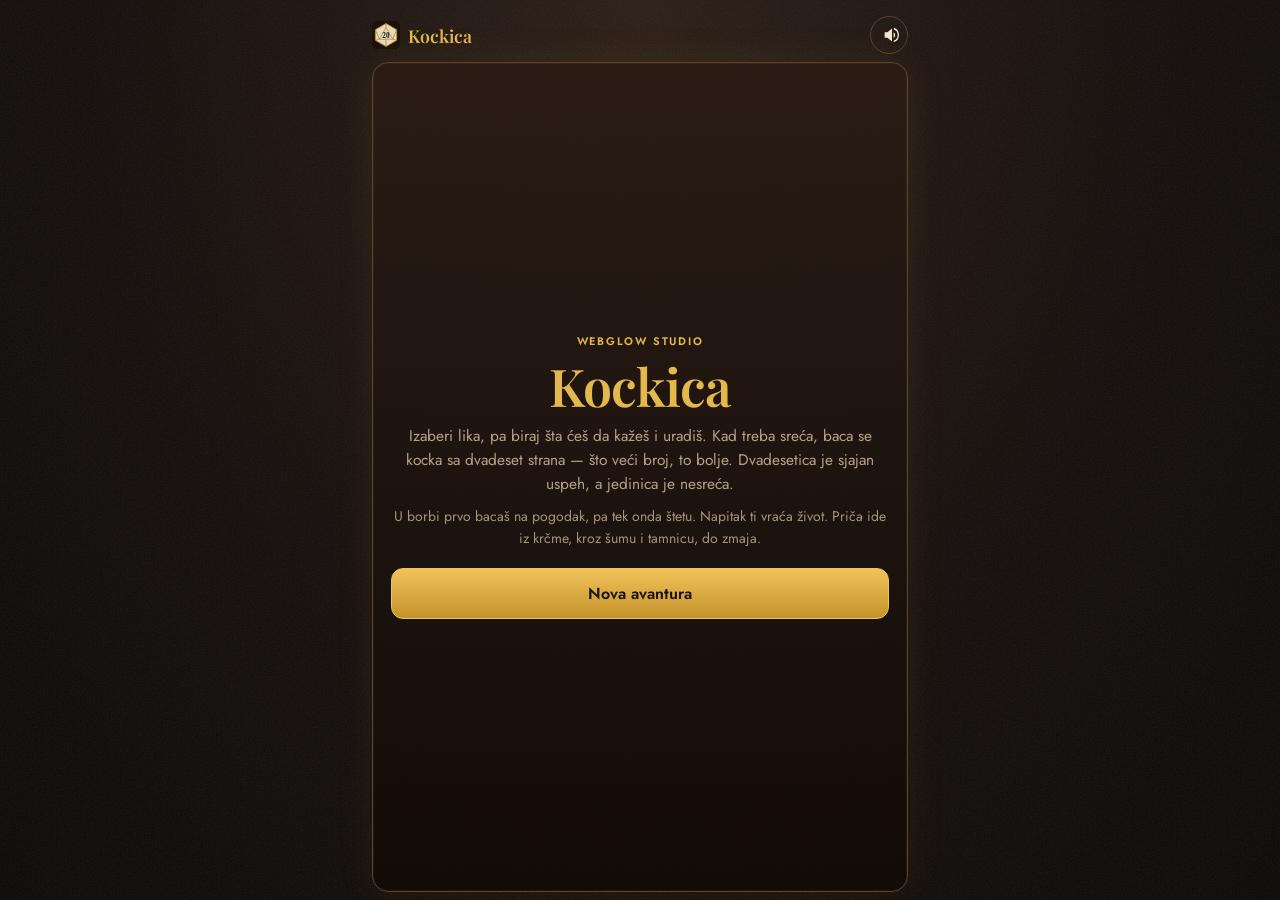
<file: index.html>
<!DOCTYPE html>
<html lang="sr">
<head>
<meta charset="UTF-8">
<meta name="viewport" content="width=device-width, initial-scale=1, maximum-scale=1, user-scalable=no, viewport-fit=cover">
<meta name="theme-color" content="#1A120C">
<title>Kockica – avantura za jednog igrača | WebGlow Studio</title>
<meta name="description" content="Kockica je avantura sa kockicom u pregledaču: izaberi lika, baci d20 i kreni iz krčme, kroz šumu i tamnicu, do zmaja. Napravio WebGlow Studio.">
<meta name="keywords" content="Kockica, igrica, D&D, avantura, kockica, d20, WebGlow Studio, besplatna igrica">
<meta name="author" content="WebGlow Studio">
<meta name="robots" content="index, follow">
<link rel="canonical" href="https://webglowstudio.github.io/Kockica/">
<meta property="og:type" content="website">
<meta property="og:locale" content="sr_RS">
<meta property="og:site_name" content="WebGlow Studio">
<meta property="og:title" content="Kockica – avantura za jednog igrača | WebGlow Studio">
<meta property="og:description" content="Izaberi ratnika, čarobnjaka ili lopova, baci kocku i vodi priču do zmaja.">
<meta property="og:url" content="https://webglowstudio.github.io/Kockica/">
<meta property="og:image" content="https://webglowstudio.github.io/Kockica/og-image.png">
<meta property="og:image:type" content="image/png">
<meta property="og:image:width" content="1200">
<meta property="og:image:height" content="630">
<meta property="og:image:alt" content="Kockica – avantura WebGlow Studija">
<meta name="twitter:card" content="summary_large_image">
<meta name="twitter:title" content="Kockica – avantura za jednog igrača">
<meta name="twitter:description" content="Izaberi lika, baci d20 i kreni do zmaja.">
<meta name="twitter:image" content="https://webglowstudio.github.io/Kockica/og-image.png">
<link rel="icon" href="favicon.svg" type="image/svg+xml">
<link rel="icon" href="favicon-32x32.png" type="image/png" sizes="32x32">
<link rel="apple-touch-icon" href="apple-touch-icon.png" sizes="180x180">
<link rel="preconnect" href="https://fonts.googleapis.com">
<link rel="preconnect" href="https://fonts.gstatic.com" crossorigin>
<link href="https://fonts.googleapis.com/css2?family=Jost:wght@400;500;600;700&family=Playfair+Display:wght@500;600;700&display=swap" rel="stylesheet">
<link rel="stylesheet" href="style.css">
<script type="application/ld+json">
{"@context":"https://schema.org","@type":"VideoGame","name":"Kockica","url":"https://webglowstudio.github.io/Kockica/","inLanguage":"sr","description":"Avantura sa kockicom za jednog igrača: izaberi lika, baci d20 i kreni iz krčme do zmaja.","gamePlatform":"Web browser","genre":"Role-playing","operatingSystem":"Any","offers":{"@type":"Offer","price":"0","priceCurrency":"EUR"},"author":{"@type":"Organization","name":"WebGlow Studio","url":"https://webglowstudio.github.io/Webglowstudioportfolio/"}}
</script>
</head>
<body>
<div id="app">
  <header class="chrome">
    <div class="brand">
      <img src="favicon.svg" width="28" height="28" alt="">
      <span>Kockica</span>
    </div>
    <div class="chrome-actions">
      <button type="button" id="btn-sheet" class="text-btn" hidden>Lik</button>
      <button type="button" id="btn-mute" class="icon-btn" aria-pressed="false" aria-label="Utišaj zvuk" title="Zvuk">
        <svg id="icon-on" viewBox="0 0 24 24" width="22" height="22" aria-hidden="true"><path fill="currentColor" d="M4 9v6h3l5 4V5L7 9H4zm11.5 3a3.5 3.5 0 0 0-1.8-3.1v6.2A3.5 3.5 0 0 0 15.5 12zM14 4.2v1.7a6.5 6.5 0 0 1 0 12.2v1.7a8.2 8.2 0 0 0 0-15.6z"/></svg>
        <svg id="icon-off" viewBox="0 0 24 24" width="22" height="22" hidden aria-hidden="true"><path fill="currentColor" d="M4 9v6h3l5 4V5L7 9H4zm16.5 3 2-2-1.1-1.1-2 2-2-2-1.1 1.1 2 2-2 2 1.1 1.1 2-2 2 2 1.1-1.1-2-2z"/></svg>
      </button>
    </div>
  </header>

  <main id="stage">
    <section id="screen-title" class="screen" aria-labelledby="t-title">
      <p class="eyebrow">WebGlow Studio</p>
      <h1 id="t-title">Kockica</h1>
      <p class="lead">Izaberi lika, pa biraj šta ćeš da kažeš i uradiš. Kad treba sreća, baca se kocka sa dvadeset strana — što veći broj, to bolje. Dvadesetica je sjajan uspeh, a jedinica je nesreća.</p>
      <p class="lead subtle">U borbi prvo bacaš na pogodak, pa tek onda štetu. Napitak ti vraća život. Priča ide iz krčme, kroz šumu i tamnicu, do zmaja.</p>
      <div class="actions">
        <button type="button" id="btn-continue" class="btn primary" hidden>Nastavi avanturu</button>
        <button type="button" id="btn-new" class="btn primary">Nova avantura</button>
      </div>
    </section>

    <section id="screen-create" class="screen" hidden aria-labelledby="c-title">
      <p class="eyebrow">Stvaranje lika</p>
      <h1 id="c-title">Ko kreće na put?</h1>
      <label class="name-field">
        <span>Ime</span>
        <input id="hero-name" type="text" maxlength="24" placeholder="Junak" autocomplete="off" spellcheck="false">
      </label>
      <div id="class-picks" class="picks"></div>
    </section>

    <section id="screen-play" hidden>
      <div class="hud" id="hud">
        <div class="hud-top">
          <div>
            <div class="hud-name" id="hud-name">Junak</div>
            <div class="hud-class" id="hud-class"></div>
          </div>
          <div class="hud-meta">
            <span id="hud-level">Nivo 1</span>
            <span id="hud-ac">KO 16</span>
            <span id="hud-gold">0 zlata</span>
          </div>
        </div>
        <div class="bar-wrap" title="Život">
          <div class="bar hp"><div id="hp-fill"></div></div>
          <span id="hud-hp">0/0</span>
        </div>
        <div class="bar-wrap thin" title="Iskustvo">
          <div class="bar xp"><div id="xp-fill"></div></div>
          <span id="hud-xp"></span>
        </div>
      </div>

      <div class="scene" id="scene">
        <p class="place" id="scene-place"></p>
        <div class="art" id="scene-art" data-art="tavern" aria-hidden="true"></div>
        <h2 id="scene-title"></h2>
        <p class="body" id="scene-text"></p>
        <div id="foes" class="foes" hidden></div>
      </div>

      <div class="dice" id="dice-tray" aria-live="polite">
        <div class="die" id="die">
          <svg viewBox="0 0 100 100" aria-hidden="true">
            <polygon points="50,3 93,27 93,73 50,97 7,73 7,27" fill="#e8d9b8" stroke="#8a6a32" stroke-width="3"/>
            <polygon points="50,18 80,68 20,68" fill="none" stroke="#b39760" stroke-width="1.8"/>
            <path d="M50 3 50 18M93 27 80 68M7 27 20 68M50 97 50 68M93 73 80 68M7 73 20 68" stroke="#b39760" stroke-width="1.8" fill="none"/>
          </svg>
          <span class="num" id="die-num">20</span>
          <span class="lbl" id="die-lbl">d20</span>
        </div>
        <p class="die-caption" id="die-caption">Kocka čeka tvoj potez</p>
      </div>

      <div class="log" id="log" aria-live="polite"></div>
      <div class="actions" id="actions"></div>
    </section>
  </main>
</div>

<div id="overlay-sheet" class="overlay" hidden>
  <div class="panel" role="dialog" aria-labelledby="sheet-title">
    <h2 id="sheet-title">List lika</h2>
    <div id="sheet-body"></div>
    <button type="button" id="btn-close-sheet" class="btn">Zatvori</button>
  </div>
</div>

<div id="overlay-level" class="overlay" hidden>
  <div class="panel" role="dialog" aria-labelledby="lvl-title">
    <h2 id="lvl-title">Novi nivo</h2>
    <div id="lvl-body"></div>
    <button type="button" id="btn-ack-level" class="btn primary">Nastavi</button>
  </div>
</div>

<div id="overlay-react" class="overlay" hidden>
  <div class="panel" role="dialog" aria-labelledby="react-title">
    <h2 id="react-title">Štit</h2>
    <p id="react-text"></p>
    <div class="actions">
      <button type="button" id="btn-shield" class="btn primary">Upotrebi štit</button>
      <button type="button" id="btn-no-shield" class="btn">Pusti udarac</button>
    </div>
  </div>
</div>

<div id="overlay-end" class="overlay" hidden>
  <div class="panel" role="dialog" aria-labelledby="end-title">
    <h2 id="end-title"></h2>
    <p id="end-text"></p>
    <div class="actions">
      <button type="button" id="btn-retry" class="btn primary" hidden>Pokušaj ponovo ovu borbu</button>
      <button type="button" id="btn-again" class="btn">Nova avantura</button>
    </div>
  </div>
</div>

<script type="module" src="game.js"></script>
</body>
</html>
</file>
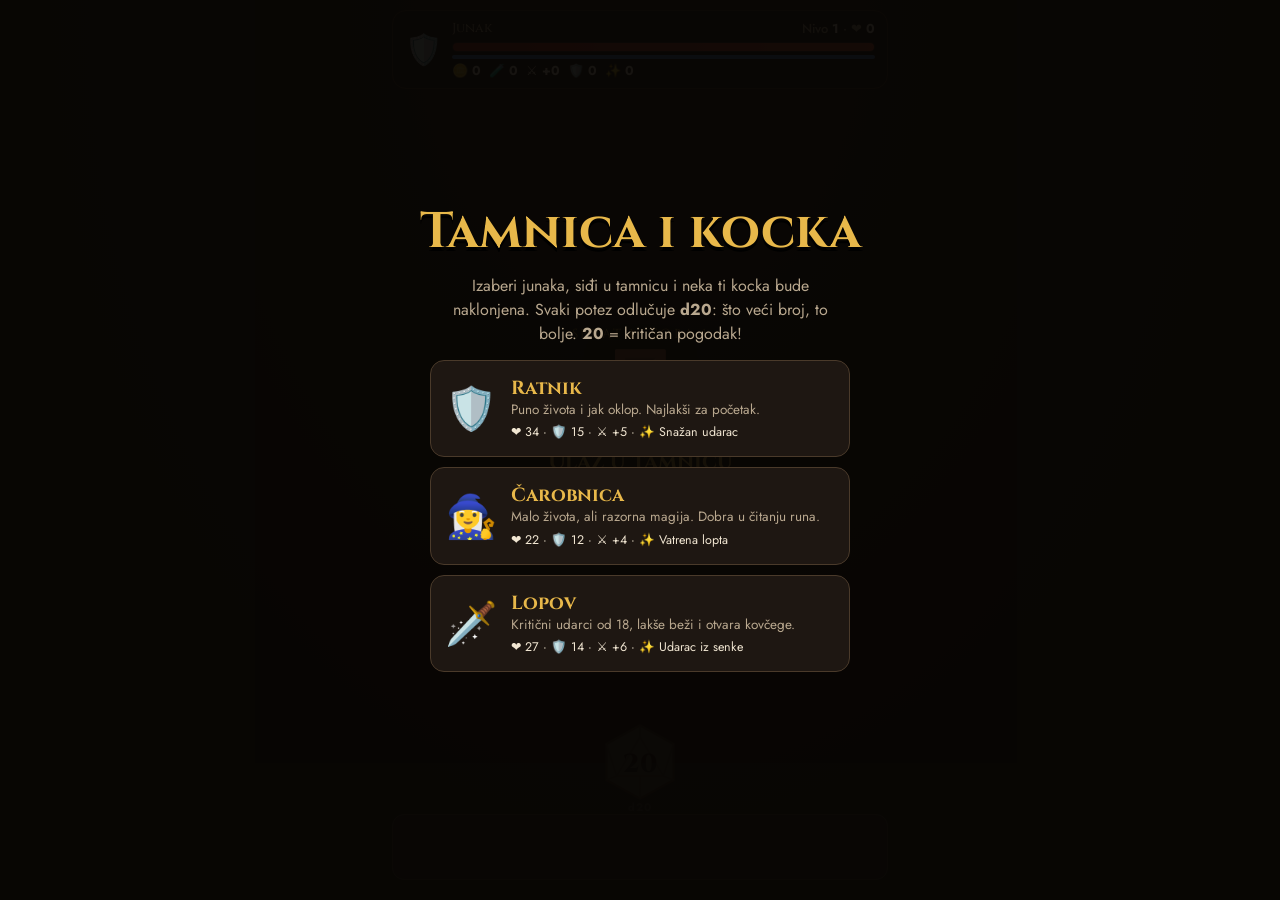
<file: index (17).html>
<!DOCTYPE html>
<html lang="sr">
<head>
<meta charset="UTF-8">
<meta name="viewport" content="width=device-width, initial-scale=1, maximum-scale=1, user-scalable=no">
<title>Tamnica i kocka</title>
<link rel="preconnect" href="https://fonts.googleapis.com">
<link rel="preconnect" href="https://fonts.gstatic.com" crossorigin>
<link href="https://fonts.googleapis.com/css2?family=Cinzel:wght@600;800&family=Jost:wght@400;500;700&display=swap" rel="stylesheet">
<style>
  :root{--bg:#120e0b;--panel:#1e1712;--panel2:#2a2019;--line:#4a3a2a;--gold:#e8b84a;--text:#f1e6d2;--muted:#b9a88f;--red:#d2463a;--green:#4caf6a;--blue:#4a8fd6}
  *{box-sizing:border-box}
  html,body{margin:0;height:100%;background:radial-gradient(ellipse at top,#2b1f16,#0c0907 70%);color:var(--text);font-family:"Jost",system-ui,sans-serif;-webkit-tap-highlight-color:transparent;-webkit-user-select:none;user-select:none}
  #app{max-width:520px;margin:0 auto;height:100%;display:flex;flex-direction:column;padding:10px 12px calc(12px + env(safe-area-inset-bottom))}
  h1,h2,h3,.cinzel{font-family:"Cinzel",Georgia,serif}
  button{font:inherit;cursor:pointer;border:0}

  /* top bar */
  .bar{display:flex;align-items:center;gap:10px;background:var(--panel);border:1px solid var(--line);border-radius:14px;padding:8px 12px}
  .hero-ico{font-size:30px;line-height:1}
  .stats{flex:1;min-width:0}
  .row1{display:flex;justify-content:space-between;font-size:13px;color:var(--muted);font-weight:500}
  .row1 b{color:var(--text)}
  .hpbar{height:10px;background:#000;border-radius:6px;overflow:hidden;margin:4px 0 3px;border:1px solid #3a2c20}
  .hpfill{height:100%;background:linear-gradient(90deg,#b8322a,#e05a3c);transition:width .35s}
  .xpbar{height:4px;background:#000;border-radius:3px;overflow:hidden}
  .xpfill{height:100%;background:var(--blue);transition:width .35s}
  .chips{display:flex;gap:8px;font-size:13px;font-weight:700;margin-top:2px}

  /* scene */
  .scene{flex:1;display:flex;flex-direction:column;align-items:center;justify-content:center;text-align:center;padding:10px 4px;min-height:0;position:relative}
  .floor{font-family:"Cinzel",serif;color:var(--gold);font-size:13px;letter-spacing:.2em}
  .big{font-size:84px;line-height:1.1;margin:6px 0;filter:drop-shadow(0 8px 14px rgba(0,0,0,.6));transition:transform .15s}
  .big.hit{animation:hit .35s}
  .big.boss{font-size:104px}
  @keyframes hit{0%,100%{transform:none}25%{transform:translateX(-10px) rotate(-6deg);filter:brightness(2.2) drop-shadow(0 0 10px red)}60%{transform:translateX(8px) rotate(4deg)}}
  .title{font-size:22px;margin:0 0 4px;color:var(--gold)}
  .desc{color:var(--muted);font-size:15.5px;line-height:1.45;max-width:400px;margin:0}
  .mhp{width:min(240px,70%);height:8px;background:#000;border-radius:5px;overflow:hidden;margin:8px auto 2px;border:1px solid #3a2c20}
  .mhp div{height:100%;background:var(--red);transition:width .3s}
  .mstat{font-size:12.5px;color:var(--muted)}

  /* die */
  .dice{height:92px;display:flex;align-items:center;justify-content:center;gap:12px}
  .die{width:78px;height:78px;position:relative;display:grid;place-items:center;opacity:.25;transition:opacity .2s}
  .die.on{opacity:1}
  .die svg{position:absolute;inset:0;width:100%;height:100%}
  .die .num{position:relative;font-family:"Cinzel",serif;font-weight:800;font-size:26px;color:#1a120c;margin-top:4px}
  .die .lbl{position:absolute;bottom:-14px;font-size:11px;color:var(--muted);font-weight:700;letter-spacing:.1em}
  .die.spin svg{animation:spin .12s linear infinite}
  @keyframes spin{to{transform:rotate(360deg)}}
  .die.crit .num{color:#7a4f00}.die.crit svg polygon:first-child{fill:#ffe27a}
  .die.fail svg polygon:first-child{fill:#e46a5c}
  .die.land{animation:land .3s}
  @keyframes land{0%{transform:scale(1.35)}100%{transform:scale(1)}}

  /* log */
  .log{background:var(--panel);border:1px solid var(--line);border-radius:12px;padding:8px 12px;font-size:14px;line-height:1.4;min-height:66px;max-height:96px;overflow:hidden;margin:6px 0 8px}
  .log p{margin:2px 0;color:var(--muted)}
  .log p:first-child{color:var(--text)}
  .g{color:var(--gold)!important}.r{color:#ff7a6a!important}.gr{color:#7fdc95!important}

  /* actions */
  .actions{display:grid;grid-template-columns:1fr 1fr;gap:8px}
  .act{background:var(--panel2);color:var(--text);border:1px solid var(--line);border-radius:12px;padding:13px 8px;font-weight:700;font-size:15.5px;line-height:1.2;transition:.15s}
  .act small{display:block;font-weight:500;font-size:12px;color:var(--muted);margin-top:2px}
  .act:active{transform:scale(.97)}
  .act.main{background:linear-gradient(180deg,#f0c35a,#c98f22);color:#1a120c;border-color:#f0c35a;grid-column:1/-1;font-size:18px;padding:15px}
  .act.main small{color:#3a2a10}
  .act.full{grid-column:1/-1}
  .act:disabled{opacity:.4;pointer-events:none}

  /* overlay screens */
  .screen{position:fixed;inset:0;background:rgba(8,6,4,.94);display:flex;flex-direction:column;align-items:center;justify-content:center;padding:22px;text-align:center;z-index:10;overflow:auto}
  .screen h1{color:var(--gold);font-size:clamp(32px,9vw,50px);margin:0 0 4px;text-shadow:0 4px 0 #000}
  .screen p{color:var(--muted);max-width:400px;line-height:1.5;margin:4px 0 14px}
  .picks{display:grid;gap:10px;width:min(100%,420px)}
  .pick{display:flex;align-items:center;gap:14px;text-align:left;background:var(--panel);border:1px solid var(--line);border-radius:14px;padding:14px;color:var(--text)}
  .pick:hover,.pick:active{border-color:var(--gold)}
  .pick .e{font-size:42px}
  .pick h3{margin:0;color:var(--gold);font-size:19px}
  .pick span{font-size:13.5px;color:var(--muted);display:block;line-height:1.35}
  .pick em{font-style:normal;color:var(--text);font-size:12.5px}
  .hidden{display:none!important}
  .shop{display:grid;gap:8px;width:100%}
</style>
</head>
<body>
<div id="app">
  <div class="bar">
    <div class="hero-ico" id="hIco">🛡️</div>
    <div class="stats">
      <div class="row1"><span id="hName" class="cinzel">Junak</span><span>Nivo <b id="hLvl">1</b> · ❤️ <b id="hHp">0</b></span></div>
      <div class="hpbar"><div class="hpfill" id="hpFill"></div></div>
      <div class="xpbar"><div class="xpfill" id="xpFill"></div></div>
      <div class="chips"><span>🪙 <span id="hGold">0</span></span><span>🧪 <span id="hPot">0</span></span><span>⚔️ +<span id="hAtk">0</span></span><span>🛡️ <span id="hAc">0</span></span><span id="hSkill">✨ 0</span></div>
    </div>
  </div>

  <div class="scene">
    <div class="floor" id="floorTxt">SPRAT 1 · SOBA 1</div>
    <div class="big" id="big">🚪</div>
    <h2 class="title" id="title">Ulaz u tamnicu</h2>
    <p class="desc" id="desc"></p>
    <div id="mBox" class="hidden"><div class="mhp"><div id="mFill"></div></div><div class="mstat" id="mStat"></div></div>
  </div>

  <div class="dice">
    <div class="die" id="die"><svg viewBox="0 0 100 100"><polygon points="50,3 93,27 93,73 50,97 7,73 7,27" fill="#e9dcc2" stroke="#8a6a3a" stroke-width="3"/><polygon points="50,18 80,68 20,68" fill="none" stroke="#b39a70" stroke-width="2"/><path d="M50 3 50 18M93 27 80 68M7 27 20 68M50 97 50 68M93 73 80 68M7 73 20 68" stroke="#b39a70" stroke-width="2"/></svg><span class="num" id="dieNum">20</span><span class="lbl" id="dieLbl">d20</span></div>
  </div>

  <div class="log" id="log"></div>
  <div class="actions" id="actions"></div>
</div>

<div class="screen" id="pickScreen">
  <h1>Tamnica i kocka</h1>
  <p>Izaberi junaka, siđi u tamnicu i neka ti kocka bude naklonjena. Svaki potez odlučuje <b>d20</b>: što veći broj, to bolje. <b>20</b> = kritičan pogodak!</p>
  <div class="picks" id="picks"></div>
  <p id="bestTxt" style="margin-top:16px;font-size:13px"></p>
</div>
<div class="screen hidden" id="overScreen">
  <div style="font-size:70px">💀</div>
  <h1>Pao/la si…</h1>
  <p id="overTxt"></p>
  <button class="act main" style="width:220px" id="againBtn">Nova avantura</button>
</div>

<script>
// ---------- data ----------
const HEROES={
  ratnik:{name:'Ratnik',emoji:'🛡️',hp:34,ac:15,atk:5,die:10,bonus:3,crit:20,skill:'Snažan udarac',skillTxt:'napad +3, šteta +8',uses:1,desc:'Puno života i jak oklop. Najlakši za početak.'},
  carobnica:{name:'Čarobnica',emoji:'🧙‍♀️',hp:22,ac:12,atk:4,die:8,bonus:2,crit:20,skill:'Vatrena lopta',skillTxt:'uvek pogađa: 3d6+nivo',uses:2,desc:'Malo života, ali razorna magija. Dobra u čitanju runa.'},
  lopov:{name:'Lopov',emoji:'🗡️',hp:27,ac:14,atk:6,die:6,bonus:3,crit:18,skill:'Udarac iz senke',skillTxt:'napad +5, dupla šteta',uses:1,desc:'Kritični udarci od 18, lakše beži i otvara kovčege.'}
};
const MON=[
  [{n:'Pacov',e:'🐀',hp:7,ac:10,atk:2,d:4,b:0,xp:8,g:4},{n:'Slepi miš',e:'🦇',hp:6,ac:12,atk:3,d:4,b:0,xp:8,g:3},{n:'Goblin',e:'👺',hp:10,ac:12,atk:3,d:6,b:0,xp:12,g:8},{n:'Zelena sluz',e:'🟢',hp:12,ac:8,atk:2,d:6,b:0,xp:10,g:5}],
  [{n:'Kostur',e:'💀',hp:15,ac:13,atk:4,d:6,b:1,xp:18,g:10},{n:'Paukovica',e:'🕷️',hp:13,ac:13,atk:5,d:6,b:1,xp:18,g:8},{n:'Vuk',e:'🐺',hp:16,ac:12,atk:4,d:8,b:0,xp:18,g:6},{n:'Zmija',e:'🐍',hp:12,ac:14,atk:5,d:6,b:0,xp:16,g:7}],
  [{n:'Zombi',e:'🧟',hp:24,ac:11,atk:5,d:8,b:2,xp:28,g:14},{n:'Ork',e:'👹',hp:25,ac:14,atk:6,d:10,b:1,xp:32,g:18},{n:'Duh',e:'👻',hp:18,ac:15,atk:6,d:8,b:1,xp:28,g:12},{n:'Trol',e:'🧌',hp:32,ac:12,atk:6,d:10,b:2,xp:38,g:20}]
];
const BOSSES=[
  {n:'Kralj goblina',e:'👺',hp:30,ac:13,atk:5,d:8,b:2,xp:60,g:50,txt:'Na tronu od kostiju sedi debeli goblin s krunom.'},
  {n:'Nekromant',e:'🧙‍♂️',hp:40,ac:14,atk:6,d:10,b:2,xp:90,g:80,txt:'Zelena svetlost, šapat mrtvih… Nekromant podiže štap.'},
  {n:'Crveni zmaj',e:'🐉',hp:60,ac:16,atk:8,d:12,b:3,xp:150,g:150,txt:'Planina zlata. Na njoj se budi ogroman zmaj.'}
];
const ROOMS_PER_FLOOR=5;

// ---------- state ----------
let H,M,floor,room,busy=false,logLines=[];
let best=0;try{best=+localStorage.getItem('tamnica_best')||0}catch(e){}
const $=id=>document.getElementById(id);
const rnd=n=>1+Math.floor(Math.random()*n);
const sleep=ms=>new Promise(r=>setTimeout(r,ms));

function log(t,cls=''){logLines.unshift(`<p class="${cls}">${t}</p>`);logLines=logLines.slice(0,4);$('log').innerHTML=logLines.join('');}
function scene(e,title,desc,boss=false){const b=$('big');b.textContent=e;b.classList.toggle('boss',boss);$('title').textContent=title;$('desc').innerHTML=desc||'';$('floorTxt').textContent=`SPRAT ${floor} · ${room>ROOMS_PER_FLOOR?'GAZDA':'SOBA '+room}`;}
function ui(){
  $('hIco').textContent=H.emoji;$('hName').textContent=H.name;$('hLvl').textContent=H.lvl;$('hHp').textContent=`${H.hp}/${H.max}`;
  $('hpFill').style.width=Math.max(0,H.hp/H.max*100)+'%';$('xpFill').style.width=Math.min(100,H.xp/(H.lvl*30)*100)+'%';
  $('hGold').textContent=H.gold;$('hPot').textContent=H.pot;$('hAtk').textContent=H.atk;$('hAc').textContent=H.ac;$('hSkill').textContent='✨ '+H.uses;
  if(M){$('mBox').classList.remove('hidden');$('mFill').style.width=Math.max(0,M.hp/M.max*100)+'%';$('mStat').textContent=`❤️ ${Math.max(0,M.hp)}/${M.max} · 🛡️ ${M.ac} · ⚔️ +${M.atk}`;}else $('mBox').classList.add('hidden');
}
function actions(list){
  $('actions').innerHTML='';
  list.forEach(a=>{const b=document.createElement('button');b.className='act '+(a.cls||'');b.innerHTML=a.t+(a.s?`<small>${a.s}</small>`:'');b.disabled=!!a.dis;b.onclick=async()=>{if(busy)return;busy=true;lock(true);try{await a.f();}finally{busy=false;lock(false);}};$('actions').appendChild(b);});
}
function lock(on){document.querySelectorAll('.act').forEach(b=>{if(on)b.style.pointerEvents='none';else b.style.pointerEvents='';});}

async function roll(sides,label){
  const die=$('die'),num=$('dieNum');$('dieLbl').textContent=label||('d'+sides);
  die.className='die on spin';
  for(let i=0;i<9;i++){num.textContent=rnd(sides);await sleep(55);}
  const v=rnd(sides);num.textContent=v;
  die.className='die on land'+(sides===20&&v===20?' crit':'')+(sides===20&&v===1?' fail':'');
  await sleep(320);return v;
}
async function rollMany(n,sides){let s=0;for(let i=0;i<n;i++)s+=await roll(sides,`${n}d${sides} (${i+1}/${n})`);return s;}
function shakeMon(){const b=$('big');b.classList.remove('hit');void b.offsetWidth;b.classList.add('hit');}

// ---------- flow ----------
function pickScreen(){
  $('picks').innerHTML='';
  Object.entries(HEROES).forEach(([k,h])=>{
    const b=document.createElement('button');b.className='pick';
    b.innerHTML=`<div class="e">${h.emoji}</div><div><h3>${h.name}</h3><span>${h.desc}</span><em>❤️ ${h.hp} · 🛡️ ${h.ac} · ⚔️ +${h.atk} · ✨ ${h.skill}</em></div>`;
    b.onclick=()=>start(k);$('picks').appendChild(b);
  });
  $('bestTxt').textContent=best?`🏆 Rekord: stigao/la si do ${best}. sprata`:'';
  $('pickScreen').classList.remove('hidden');
}
function start(k){
  const h=HEROES[k];
  H={...h,key:k,max:h.hp,lvl:1,xp:0,gold:10,pot:2,maxUses:h.uses};
  floor=1;room=0;M=null;logLines=[];
  $('pickScreen').classList.add('hidden');$('overScreen').classList.add('hidden');
  log(`${H.name} silazi niz kamene stepenice…`,'g');
  nextRoom();
}
function scaleMon(m,isBoss){
  const f=floor-1,cycle=Math.floor(f/3);
  const mult=1+cycle*.6+(isBoss?0:f*.12);
  const hp=Math.round(m.hp*mult);
  return {...m,hp,max:hp,ac:m.ac+cycle,atk:m.atk+cycle*2,b:m.b+cycle,xp:Math.round(m.xp*(1+f*.3)),g:Math.round(m.g*(1+f*.3)),boss:isBoss};
}
function nextRoom(){
  room++;M=null;ui();
  if(room>ROOMS_PER_FLOOR)return bossRoom();
  const r=Math.random();
  if(r<.5)return monsterRoom();
  if(r<.65)return chestRoom();
  if(r<.82)return eventRoom();
  if(r<.92)return fountainRoom();
  return merchantRoom();
}
function goOn(){actions([{t:'Dalje →',s:'sledeća soba',cls:'main',f:async()=>nextRoom()}]);}

// ---------- combat ----------
function monsterRoom(){
  const tier=Math.min(2,Math.floor((floor-1+Math.random()*1.2)%3));
  const base=MON[tier][rnd(MON[tier].length)-1];
  M=scaleMon(base,false);
  scene(M.e,M.n,`Iz tame izlazi <b>${M.n}</b>! Spremi se za borbu.`);
  ui();combatMenu();
}
function bossRoom(){
  const base=BOSSES[(floor-1)%3];
  M=scaleMon(base,true);
  scene(M.e,'👑 '+M.n,base.txt,true);
  log(`GAZDA SPRATA: ${M.n}!`,'r');
  ui();combatMenu();
}
function combatMenu(){
  actions([
    {t:'⚔️ Napad',s:`baci d20 +${H.atk}`,cls:'main',f:attack},
    {t:'✨ '+H.skill,s:H.uses?`${H.skillTxt} (${H.uses}×)`:'potrošeno',dis:!H.uses,f:skill},
    {t:'🧪 Napitak',s:H.pot?`leči 2d8+4 (${H.pot})`:'nemaš',dis:!H.pot,f:async()=>{await drink();if(await monsterTurn())combatMenu();}},
    {t:'🏃 Beži',s:M.boss?'ne može od gazde':`d20 ≥ ${H.key==='lopov'?6:10}`,dis:M.boss,cls:'full',f:flee}
  ]);
}
async function heroHit(bonusAtk,dmgFn,label){
  const r=await roll(20,'d20 napad');
  const total=r+H.atk+bonusAtk;
  if(r===1){log(`Bacio/la si 1… ${label} potpuno promašuje! 😬`,'r');return false;}
  const crit=r>=H.crit;
  if(crit||total>=M.ac){
    let dmg=await dmgFn(crit);
    M.hp-=dmg;shakeMon();ui();
    log(crit?`💥 KRITIČNO! (${r}) ${label} za <b>${dmg}</b> štete!`:`Pogodak! ${r}+${H.atk+bonusAtk}=${total} vs 🛡️${M.ac} → <b>${dmg}</b> štete.`,crit?'g':'');
    return true;
  }
  log(`${r}+${H.atk+bonusAtk}=${total} — ${M.n} se izmakne.`);return false;
}
async function baseDmg(crit){let d=await roll(H.die,'d'+H.die+' šteta');if(crit)d+=await roll(H.die,'d'+H.die+' krit');return d+H.bonus;}
async function attack(){
  await heroHit(0,baseDmg,'Udarac');
  if(M.hp<=0)return win();
  if(await monsterTurn())combatMenu();
}
async function skill(){
  H.uses--;ui();
  if(H.key==='carobnica'){
    log('🔥 Vatrena lopta!','g');
    const d=await rollMany(3,6)+H.lvl;M.hp-=d;shakeMon();ui();log(`Vatrena lopta prži ${M.n} za <b>${d}</b> štete!`,'g');
  }else if(H.key==='ratnik'){
    await heroHit(3,async c=>(await baseDmg(c))+8,'Snažan udarac');
  }else{
    await heroHit(5,async c=>(await baseDmg(c))*2,'Udarac iz senke');
  }
  if(M.hp<=0)return win();
  if(await monsterTurn())combatMenu();
}
async function drink(){
  H.pot--;const h=await rollMany(2,8)+4;H.hp=Math.min(H.max,H.hp+h);ui();log(`🧪 Popio/la si napitak: +${h} ❤️`,'gr');
}
async function flee(){
  const r=await roll(20,'d20 bekstvo');const need=H.key==='lopov'?6:10;
  if(r>=need){log(`Pobegao/la si! (${r})`,'gr');M=null;ui();scene('🏃','Uspešno bekstvo','Ostavio/la si čudovište iza sebe.');goOn();return;}
  log(`Nisi uspeo/la da pobegneš (${r}).`,'r');
  if(await monsterTurn())combatMenu();
}
async function monsterTurn(){
  await sleep(250);
  const r=await roll(20,`d20 ${M.n}`);const total=r+M.atk;
  if(r!==1&&(r===20||total>=H.ac)){
    let d=0;for(let i=0;i<(r===20?2:1);i++)d+=await roll(M.d,`d${M.d} ${M.n}`);d+=M.b;
    H.hp-=d;document.body.animate([{background:'#5a1410'},{background:''}],{duration:300});ui();
    log(`${M.e} ${M.n} ${r===20?'KRITIČNO ':''}pogađa za <b>${d}</b> štete! (${r}+${M.atk}=${total})`,'r');
    if(H.hp<=0){await sleep(500);gameOver();return false;}
  }else log(`${M.n} promašuje (${r}+${M.atk}=${total} vs 🛡️${H.ac}).`);
  return true;
}
function gainXp(x){
  H.xp+=x;
  while(H.xp>=H.lvl*30){H.xp-=H.lvl*30;H.lvl++;H.max+=7;H.hp=Math.min(H.max,H.hp+12);H.atk++;if(H.lvl%3===0){H.maxUses++;}H.uses=H.maxUses;log(`⭐ NOVI NIVO ${H.lvl}! +7 max ❤️, +1 napad, sposobnost obnovljena.`,'g');}
  ui();
}
async function win(){
  const m=M;M=null;
  scene('🏆',`${m.n} je poražen!`,`Dobijaš <b>${m.xp} XP</b> i <b>${m.g} 🪙</b>.`);
  H.gold+=m.g;log(`Pobeda nad: ${m.n}! +${m.xp} XP, +${m.g} 🪙`,'gr');
  if(Math.random()<(m.boss?1:.18)){H.pot++;log('Našao/la si 🧪 napitak!','gr');}
  gainXp(m.xp);
  if(m.boss){
    H.hp=Math.min(H.max,H.hp+Math.round(H.max*.4));H.uses=H.maxUses;ui();
    actions([{t:`Siđi na sprat ${floor+1} ↓`,s:'gazda pobeđen · odmor +40% ❤️',cls:'main',f:async()=>{floor++;room=0;log(`Silaziš na ${floor}. sprat. Vazduh je sve hladniji…`,'g');nextRoom();}}]);
  }else goOn();
}

// ---------- rooms ----------
function chestRoom(){
  const bonus=H.key==='lopov'?5:0;
  scene('🧰','Stari kovčeg','Okovan kovčeg u uglu. Možda je pun zlata… a možda ima zamku.');
  actions([
    {t:'🔓 Otvori',s:`d20${bonus?' +5':''} ≥ 10`,cls:'main',f:async()=>{
      const r=await roll(20,'d20 zamka');
      if(r+bonus>=10){const g=rnd(20)+8*floor;H.gold+=g;log(`Uspeh (${r+bonus})! Unutra je ${g} 🪙.`,'gr');scene('💰','Blago!',`Našao/la si <b>${g} 🪙</b>${Math.random()<.35?(H.pot++,' i 🧪 napitak'):''}.`);}
      else{const d=await roll(6,'d6 zamka')+floor;H.hp-=d;log(`Zamka! Strelica te pogađa za ${d} štete.`,'r');scene('🏹','Zamka!',`Izgubio/la si <b>${d}</b> ❤️.`);if(H.hp<=0){ui();return gameOver();}}
      ui();goOn();}},
    {t:'Ostavi ga',cls:'full',f:async()=>{log('Pametno ili kukavički? Ko zna.');nextRoom();}}
  ]);
}
function fountainRoom(){
  scene('⛲','Čarobna fontana','Plava voda tiho svetli. Osećaš mir.');
  actions([{t:'💧 Pij i odmori se',s:'+50% ❤️, obnavlja sposobnost',cls:'main',f:async()=>{const h=Math.round(H.max*.5);H.hp=Math.min(H.max,H.hp+h);H.uses=H.maxUses;ui();log(`Fontana te leči (+${h} ❤️) i vraća snagu.`,'gr');goOn();}}]);
}
function merchantRoom(){
  scene('🧝','Lutajući trgovac','„Psst, putniče! Imam robu za prave junake…“');
  const shop=()=>actions([
    {t:'🧪 Napitak',s:'25 🪙',dis:H.gold<25,f:async()=>{H.gold-=25;H.pot++;ui();log('Kupio/la si napitak.','gr');shop();}},
    {t:'⚔️ Oštrica',s:'+1 napad · 60 🪙',dis:H.gold<60,f:async()=>{H.gold-=60;H.atk++;ui();log('Oštrica je naoštrena! +1 napad.','gr');shop();}},
    {t:'🛡️ Oklop',s:'+1 odbrana · 70 🪙',dis:H.gold<70,f:async()=>{H.gold-=70;H.ac++;ui();log('Novi oklop! +1 odbrana.','gr');shop();}},
    {t:'❤️ Amulet',s:'+8 max života · 80 🪙',dis:H.gold<80,f:async()=>{H.gold-=80;H.max+=8;H.hp+=8;ui();log('Amulet života! +8 max ❤️.','gr');shop();}},
    {t:'Dalje →',cls:'main',f:async()=>nextRoom()}
  ]);
  shop();
}
const EVENTS=[
  ()=>{scene('🌉','Trošni most','Uzan most preko provalije. Daske škripe.');
    actions([{t:'Pređi pažljivo',s:'d20 ≥ 9',cls:'main',f:async()=>{const r=await roll(20);if(r>=9){gainXp(10*floor);log(`Prešao/la si (${r}). +${10*floor} XP`,'gr');}else{const d=await roll(6)+floor;H.hp-=d;ui();log(`Daska puca! Padaš i gubiš ${d} ❤️.`,'r');if(H.hp<=0)return gameOver();}goOn();}}]);},
  ()=>{const b=H.key==='carobnica'?6:0;scene('🔮','Vrata sa runama','Stara vrata prekrivena svetlećim runama.');
    actions([{t:'Pročitaj rune',s:`d20${b?' +6':''} ≥ 12`,cls:'main',f:async()=>{const r=await roll(20);if(r+b>=12){const g=15*floor;H.gold+=g;gainXp(15*floor);log(`Rune se otvaraju (${r+b})! +${g} 🪙, +${15*floor} XP`,'gr');}else{const d=await roll(4)+floor;H.hp-=d;ui();log(`Rune te udare strujom: -${d} ❤️`,'r');if(H.hp<=0)return gameOver();}goOn();}},
      {t:'Zaobiđi',cls:'full',f:async()=>nextRoom()}]);},
  ()=>{scene('🧔','Ranjeni putnik','Putnik leži uz zid. „Molim te… imaš li napitak?“');
    actions([{t:'🧪 Daj mu napitak',s:H.pot?'nagrada?':'nemaš napitak',dis:!H.pot,cls:'main',f:async()=>{H.pot--;const g=30+10*floor;H.gold+=g;gainXp(20*floor);log(`„Hvala ti, junače!“ Daje ti ${g} 🪙. +${20*floor} XP`,'gr');goOn();}},
      {t:'Prođi pored',cls:'full',f:async()=>{log('Putnik tužno gleda za tobom.');nextRoom();}}]);},
  ()=>{scene('🗿','Kip sa rubinom','Kameni kip drži ogroman crveni rubin.');
    actions([{t:'💎 Uzmi rubin',s:'d20 ≥ 13',cls:'main',f:async()=>{const r=await roll(20);if(r>=13){const g=40+15*floor;H.gold+=g;ui();log(`Izvukao/la si rubin (${r})! +${g} 🪙`,'gr');scene('💎','Rubin je tvoj!',`+${g} 🪙`);goOn();}else{log('Kip oživljava!','r');M=scaleMon({n:'Kameni golem',e:'🗿',hp:22,ac:15,atk:5,d:8,b:2,xp:35,g:30},false);scene(M.e,M.n,'Kameni golem se pokreće!');ui();combatMenu();}}},
      {t:'Ne diraj',cls:'full',f:async()=>nextRoom()}]);},
  ()=>{scene('🍄','Svetleće pečurke','Čudne pečurke svetle ljubičasto. Mirišu… zanimljivo.');
    actions([{t:'Pojedi jednu',s:'baci d20 i vidi',cls:'main',f:async()=>{const r=await roll(20);if(r>=15){H.max+=5;H.hp+=5;log(`Osećaš se jače! +5 max ❤️ (${r})`,'gr');}else if(r>=6){const h=8;H.hp=Math.min(H.max,H.hp+h);log(`Ukusno! +${h} ❤️ (${r})`,'gr');}else{const d=rnd(6);H.hp-=d;log(`Bljak! Otrovna je: -${d} ❤️ (${r})`,'r');ui();if(H.hp<=0)return gameOver();}ui();goOn();}},
      {t:'Bolje ne',cls:'full',f:async()=>nextRoom()}]);}
];
function eventRoom(){EVENTS[rnd(EVENTS.length)-1]();}

function gameOver(){
  if(floor>best){best=floor;try{localStorage.setItem('tamnica_best',best)}catch(e){}}
  $('overTxt').innerHTML=`${H.emoji} ${H.name}, nivo ${H.lvl}<br>Stigao/la si do <b>${floor}. sprata</b> sa <b>${H.gold} 🪙</b><br>🏆 Rekord: ${best}. sprat`;
  $('overScreen').classList.remove('hidden');
}
$('againBtn').onclick=()=>{$('overScreen').classList.add('hidden');pickScreen();};
pickScreen();
</script>
</body>
</html>
</file>
<file: style.css>
:root{
  --bg:#140e0a;
  --bg-2:#1c1410;
  --panel:#241a14;
  --panel-2:#2c2018;
  --line:#5a4330;
  --gold:#e3b84d;
  --gold-2:#c4922a;
  --ink:#1a120c;
  --text:#f3e6d0;
  --muted:#b6a28a;
  --red:#c94b3c;
  --green:#6fbf7a;
  --safe-b:env(safe-area-inset-bottom,0px);
  --safe-t:env(safe-area-inset-top,0px);
  --safe-l:env(safe-area-inset-left,0px);
  --safe-r:env(safe-area-inset-right,0px);
}
*{box-sizing:border-box;margin:0;padding:0}
html,body{
  height:100%;
  height:100dvh;
  background:
    radial-gradient(ellipse at top, #2a1c14 0%, #120c09 58%, #0a0705 100%);
  color:var(--text);
  font-family:Jost,system-ui,sans-serif;
  overflow:hidden;
  -webkit-text-size-adjust:100%;
}
body::before{
  content:"";
  pointer-events:none;
  position:fixed;inset:0;
  opacity:.18;
  background-image:url("data:image/svg+xml;utf8,<svg xmlns='http://www.w3.org/2000/svg' width='140' height='140'><filter id='n'><feTurbulence type='fractalNoise' baseFrequency='.8' numOctaves='2' stitchTiles='stitch'/></filter><rect width='100%' height='100%' filter='url(%23n)' opacity='.55'/></svg>");
}
img{display:block}
/* Author display rules (flex/grid) must not override the hidden attribute,
   or every overlay and hidden screen stays visible and stacks. */
[hidden]{display:none!important}
button,input{font:inherit;color:inherit}
button{cursor:pointer}
h1,h2{
  font-family:"Playfair Display",Georgia,serif;
  font-style:normal;
  font-weight:600;
  letter-spacing:-0.02em;
  color:var(--gold);
}
#app{
  height:100%;
  height:100dvh;
  max-width:520px;
  margin:0 auto;
  display:flex;
  flex-direction:column;
  padding:calc(8px + var(--safe-t)) calc(12px + var(--safe-r)) calc(8px + var(--safe-b)) calc(12px + var(--safe-l));
  gap:8px;
  position:relative;
  z-index:1;
}
.chrome{
  display:flex;
  align-items:center;
  justify-content:space-between;
  flex:0 0 auto;
  min-height:36px;
}
.chrome-actions{display:flex;gap:8px;align-items:center}
.brand{display:flex;align-items:center;gap:8px}
.brand span{
  font-family:"Playfair Display",Georgia,serif;
  font-style:normal;
  font-weight:600;
  font-size:1.1rem;
  color:var(--gold);
}
.icon-btn,.text-btn{
  background:transparent;
  border:1px solid var(--line);
  border-radius:999px;
  color:var(--text);
  padding:6px 10px;
  line-height:1;
}
.icon-btn{width:38px;height:38px;display:grid;place-items:center}
.icon-btn:hover,.text-btn:hover,.btn:hover{border-color:var(--gold);color:#fff}
#stage{
  position:relative;
  flex:1 1 auto;
  min-height:0;
  display:flex;
  flex-direction:column;
  background:
    linear-gradient(180deg, rgba(42,28,20,.92), rgba(18,12,9,.96));
  border:1px solid var(--line);
  border-radius:16px;
  overflow:hidden;
  box-shadow:0 0 40px rgba(227,184,77,.08), inset 0 0 0 1px rgba(227,184,77,.06);
}
.screen{
  flex:1;
  overflow:auto;
  padding:22px 18px 24px;
  display:flex;
  flex-direction:column;
  justify-content:center;
  text-align:center;
  gap:10px;
}
.eyebrow{
  color:var(--gold);
  letter-spacing:.16em;
  text-transform:uppercase;
  font-size:11px;
  font-weight:600;
}
.screen h1{font-size:clamp(34px,10vw,52px);line-height:1.05}
.lead{color:var(--muted);line-height:1.55;font-size:15.5px}
.lead.subtle{font-size:14px;opacity:.9}
.actions{display:grid;gap:8px;width:100%;margin-top:8px}
.btn{
  background:var(--panel-2);
  color:var(--text);
  border:1px solid var(--line);
  border-radius:12px;
  padding:13px 12px;
  font-weight:600;
  font-size:16px;
  min-height:48px;
}
.btn.primary{
  background:linear-gradient(180deg,#f0c35a,#c4922a);
  color:var(--ink);
  border-color:#f0c35a;
}
.btn:disabled{opacity:.4;pointer-events:none}
.btn small,.act small{
  display:block;
  font-weight:500;
  font-size:12px;
  color:var(--muted);
  margin-top:2px;
}
.btn.primary small{color:#3a2a10}
.name-field{display:grid;gap:6px;text-align:left}
.name-field span{font-size:13px;color:var(--muted)}
.name-field input{
  background:var(--panel);
  border:1px solid var(--line);
  border-radius:12px;
  padding:12px 14px;
  color:var(--text);
  outline:none;
}
.name-field input:focus{border-color:var(--gold)}
.picks{display:grid;gap:10px;text-align:left}
.pick{
  display:grid;
  gap:4px;
  background:var(--panel);
  border:1px solid var(--line);
  border-radius:14px;
  padding:14px;
  color:var(--text);
  width:100%;
  text-align:left;
}
.pick:hover,.pick:focus{border-color:var(--gold)}
.pick h3{
  font-family:"Playfair Display",Georgia,serif;
  font-style:normal;
  color:var(--gold);
  font-size:20px;
}
.pick .blurb{font-size:14px;color:var(--muted);line-height:1.4}
.pick .stats{font-size:12.5px;color:var(--text);margin-top:4px}
.pick .mods{display:flex;flex-wrap:wrap;gap:6px;margin-top:6px}
.mod{
  font-size:11px;
  border:1px solid var(--line);
  border-radius:999px;
  padding:2px 7px;
  color:var(--muted);
}

#screen-play{
  flex:1;
  min-height:0;
  display:flex;
  flex-direction:column;
  padding:10px 12px 12px;
  gap:8px;
}
.hud{
  background:var(--panel);
  border:1px solid var(--line);
  border-radius:12px;
  padding:8px 10px;
  flex:0 0 auto;
}
.hud-top{display:flex;justify-content:space-between;gap:8px;align-items:flex-start}
.hud-name{
  font-family:"Playfair Display",Georgia,serif;
  font-style:normal;
  color:var(--gold);
  font-size:16px;
}
.hud-class,.hud-meta{font-size:12px;color:var(--muted)}
.hud-meta{display:flex;gap:8px;flex-wrap:wrap;justify-content:flex-end}
.bar-wrap{display:flex;align-items:center;gap:8px;margin-top:5px;font-size:12px;color:var(--muted)}
.bar{flex:1;height:9px;background:#000;border-radius:6px;overflow:hidden;border:1px solid #3a2c20}
.bar.thin,.bar-wrap.thin .bar{height:4px}
.bar div{height:100%;width:0;transition:width .35s}
.hp div{background:linear-gradient(90deg,#8f2a22,#d35a3c)}
.xp div{background:linear-gradient(90deg,#7a5a20,var(--gold))}

.scene{
  flex:1 1 auto;
  min-height:0;
  overflow:auto;
  text-align:center;
  padding:4px 2px;
}
.place{
  font-family:"Playfair Display",Georgia,serif;
  font-style:normal;
  color:var(--gold);
  font-size:12px;
  letter-spacing:.14em;
  text-transform:uppercase;
}
.art{
  height:76px;
  margin:6px auto 4px;
  max-width:220px;
  background-repeat:no-repeat;
  background-position:center;
  background-size:contain;
  filter:drop-shadow(0 8px 10px rgba(0,0,0,.45));
}
.art[data-art="tavern"]{background-image:url("data:image/svg+xml;utf8,<svg xmlns='http://www.w3.org/2000/svg' viewBox='0 0 200 80'><path fill='%23e3b84d' d='M20 70h160v4H20z'/><path fill='none' stroke='%23e3b84d' stroke-width='3' d='M40 70 V30 h120 v40'/><path fill='%23e3b84d' d='M36 30h128l-10-16H46z'/><circle cx='100' cy='50' r='7' fill='%23c94b3c'/><path d='M100 43v-10' stroke='%23e3b84d' stroke-width='2'/></svg>")}
.art[data-art="forest"]{background-image:url("data:image/svg+xml;utf8,<svg xmlns='http://www.w3.org/2000/svg' viewBox='0 0 200 80'><path fill='%236a8a4a' d='M30 70 L55 20 L80 70z M70 70 L100 10 L130 70z M120 70 L150 24 L180 70z'/><path fill='%235a4330' d='M52 70h6v0 M97 70h6 M147 70h6'/><rect x='52' y='70' width='6' height='0'/></svg>")}
.art[data-art="gate"],.art[data-art="dungeon"]{background-image:url("data:image/svg+xml;utf8,<svg xmlns='http://www.w3.org/2000/svg' viewBox='0 0 200 80'><path fill='%238a7355' d='M40 74h120V28c0-20-20-24-60-24S40 8 40 28z'/><path fill='%231a120c' d='M86 74h28V42a14 14 0 0 0-28 0z'/><circle cx='108' cy='58' r='3' fill='%23e3b84d'/></svg>")}
.art[data-art="skeleton"]{background-image:url("data:image/svg+xml;utf8,<svg xmlns='http://www.w3.org/2000/svg' viewBox='0 0 200 80'><circle cx='100' cy='28' r='16' fill='%23e8d9b8'/><circle cx='94' cy='26' r='3' fill='%231a120c'/><circle cx='106' cy='26' r='3' fill='%231a120c'/><path d='M100 44v20M86 52h28M90 78l10-14 10 14' stroke='%23e8d9b8' stroke-width='4' fill='none'/></svg>")}
.art[data-art="shrine"]{background-image:url("data:image/svg+xml;utf8,<svg xmlns='http://www.w3.org/2000/svg' viewBox='0 0 200 80'><path fill='%23e3b84d' d='M100 8l14 28h-28z'/><rect x='88' y='36' width='24' height='34' fill='%238a7355'/><rect x='70' y='70' width='60' height='6' fill='%23e3b84d'/></svg>")}
.art[data-art="orc"],.art[data-art="goblin"]{background-image:url("data:image/svg+xml;utf8,<svg xmlns='http://www.w3.org/2000/svg' viewBox='0 0 200 80'><circle cx='100' cy='32' r='16' fill='%236a8a4a'/><path d='M84 28l-10-8M116 28l10-8' stroke='%23e8d9b8' stroke-width='3'/><path d='M100 48v20M86 78l14-10 14 10M70 58h60' stroke='%236a8a4a' stroke-width='4' fill='none'/></svg>")}
.art[data-art="treasure"]{background-image:url("data:image/svg+xml;utf8,<svg xmlns='http://www.w3.org/2000/svg' viewBox='0 0 200 80'><rect x='55' y='36' width='90' height='34' rx='4' fill='%238a5a20' stroke='%23e3b84d' stroke-width='3'/><path d='M55 48h90' stroke='%23e3b84d' stroke-width='3'/><circle cx='100' cy='55' r='5' fill='%23e3b84d'/></svg>")}
.art[data-art="dragon"],.art[data-art="victory"]{background-image:url("data:image/svg+xml;utf8,<svg xmlns='http://www.w3.org/2000/svg' viewBox='0 0 200 80'><path fill='%23c94b3c' d='M40 60c20-28 40-36 70-28 8-16 28-22 40-10-16 2-24 12-28 22 18 8 30 22 34 36H36c6-12 10-18 4-20z'/><circle cx='132' cy='30' r='3' fill='%23e3b84d'/></svg>")}
.art[data-art="defeat"]{background-image:url("data:image/svg+xml;utf8,<svg xmlns='http://www.w3.org/2000/svg' viewBox='0 0 200 80'><circle cx='100' cy='40' r='22' fill='none' stroke='%23c94b3c' stroke-width='4'/><path d='M88 32l24 16M112 32 88 48' stroke='%23c94b3c' stroke-width='4'/></svg>")}
.scene h2{font-size:22px;margin:2px 0 6px}
.scene .body{color:var(--muted);font-size:15.5px;line-height:1.5}
.foes{display:grid;gap:6px;margin-top:10px}
.foe{
  background:var(--panel);
  border:1px solid var(--line);
  border-radius:10px;
  padding:6px 8px;
  text-align:left;
  font-size:13px;
}
.foe.down{opacity:.45}
.foe .row{display:flex;justify-content:space-between;color:var(--text)}
.foe .bar{margin-top:4px}

.dice{height:96px;display:flex;flex-direction:column;align-items:center;justify-content:center;flex:0 0 auto}
.die{
  width:74px;height:74px;position:relative;display:grid;place-items:center;opacity:.3;transition:opacity .2s;
}
.die.on{opacity:1}
.die svg{position:absolute;inset:0;width:100%;height:100%}
.die .num{
  position:relative;
  font-family:"Playfair Display",Georgia,serif;
  font-style:normal;
  font-weight:700;
  font-size:26px;
  color:#1a120c;
  margin-top:4px;
}
.die .lbl{position:absolute;bottom:-14px;font-size:11px;color:var(--muted);font-weight:700;letter-spacing:.08em}
.die.spin svg{animation:spin .12s linear infinite}
.die.crit .num{color:#7a4f00}
.die.crit svg polygon:first-child{fill:#ffe27a}
.die.fail svg polygon:first-child{fill:#e46a5c}
.die.land{animation:land .3s}
@keyframes spin{to{transform:rotate(360deg)}}
@keyframes land{0%{transform:scale(1.32)}100%{transform:scale(1)}}
.die-caption{font-size:12px;color:var(--muted);min-height:16px;margin-top:10px}

.log{
  background:var(--panel);
  border:1px solid var(--line);
  border-radius:12px;
  padding:8px 12px;
  font-size:13.5px;
  line-height:1.4;
  min-height:70px;
  max-height:92px;
  overflow:auto;
  flex:0 0 auto;
}
.log p{margin:2px 0;color:var(--muted)}
.log p:last-child{color:var(--text)}
.log .good{color:#8fdd9a!important}
.log .bad{color:#ff8a7a!important}
.log .gold{color:var(--gold)!important}

#actions{display:grid;grid-template-columns:1fr 1fr;gap:8px;flex:0 0 auto}
#actions .btn{margin:0}
#actions .btn.wide,#actions .btn.primary{grid-column:1/-1}

.overlay{
  position:fixed;inset:0;
  background:rgba(8,6,4,.86);
  display:flex;align-items:center;justify-content:center;
  padding:18px;
  z-index:20;
}
.overlay .panel{
  width:min(100%,420px);
  background:linear-gradient(180deg,#2a1c14,#1a120c);
  border:1px solid var(--line);
  border-radius:16px;
  padding:18px;
  display:grid;
  gap:12px;
  max-height:min(90dvh,640px);
  overflow:auto;
}
.sheet-grid{display:grid;grid-template-columns:repeat(3,1fr);gap:8px}
.sheet-stat{
  border:1px solid var(--line);
  border-radius:10px;
  padding:8px 6px;
  text-align:center;
}
.sheet-stat b{display:block;font-size:18px;color:var(--gold)}
.sheet-stat span{font-size:11px;color:var(--muted)}
.inv{font-size:14px;color:var(--muted);line-height:1.45}
.inv b{color:var(--text)}

@media (min-width:720px){
  #app{max-width:560px;padding-top:16px}
  .scene .body{font-size:16px}
}
</file>
